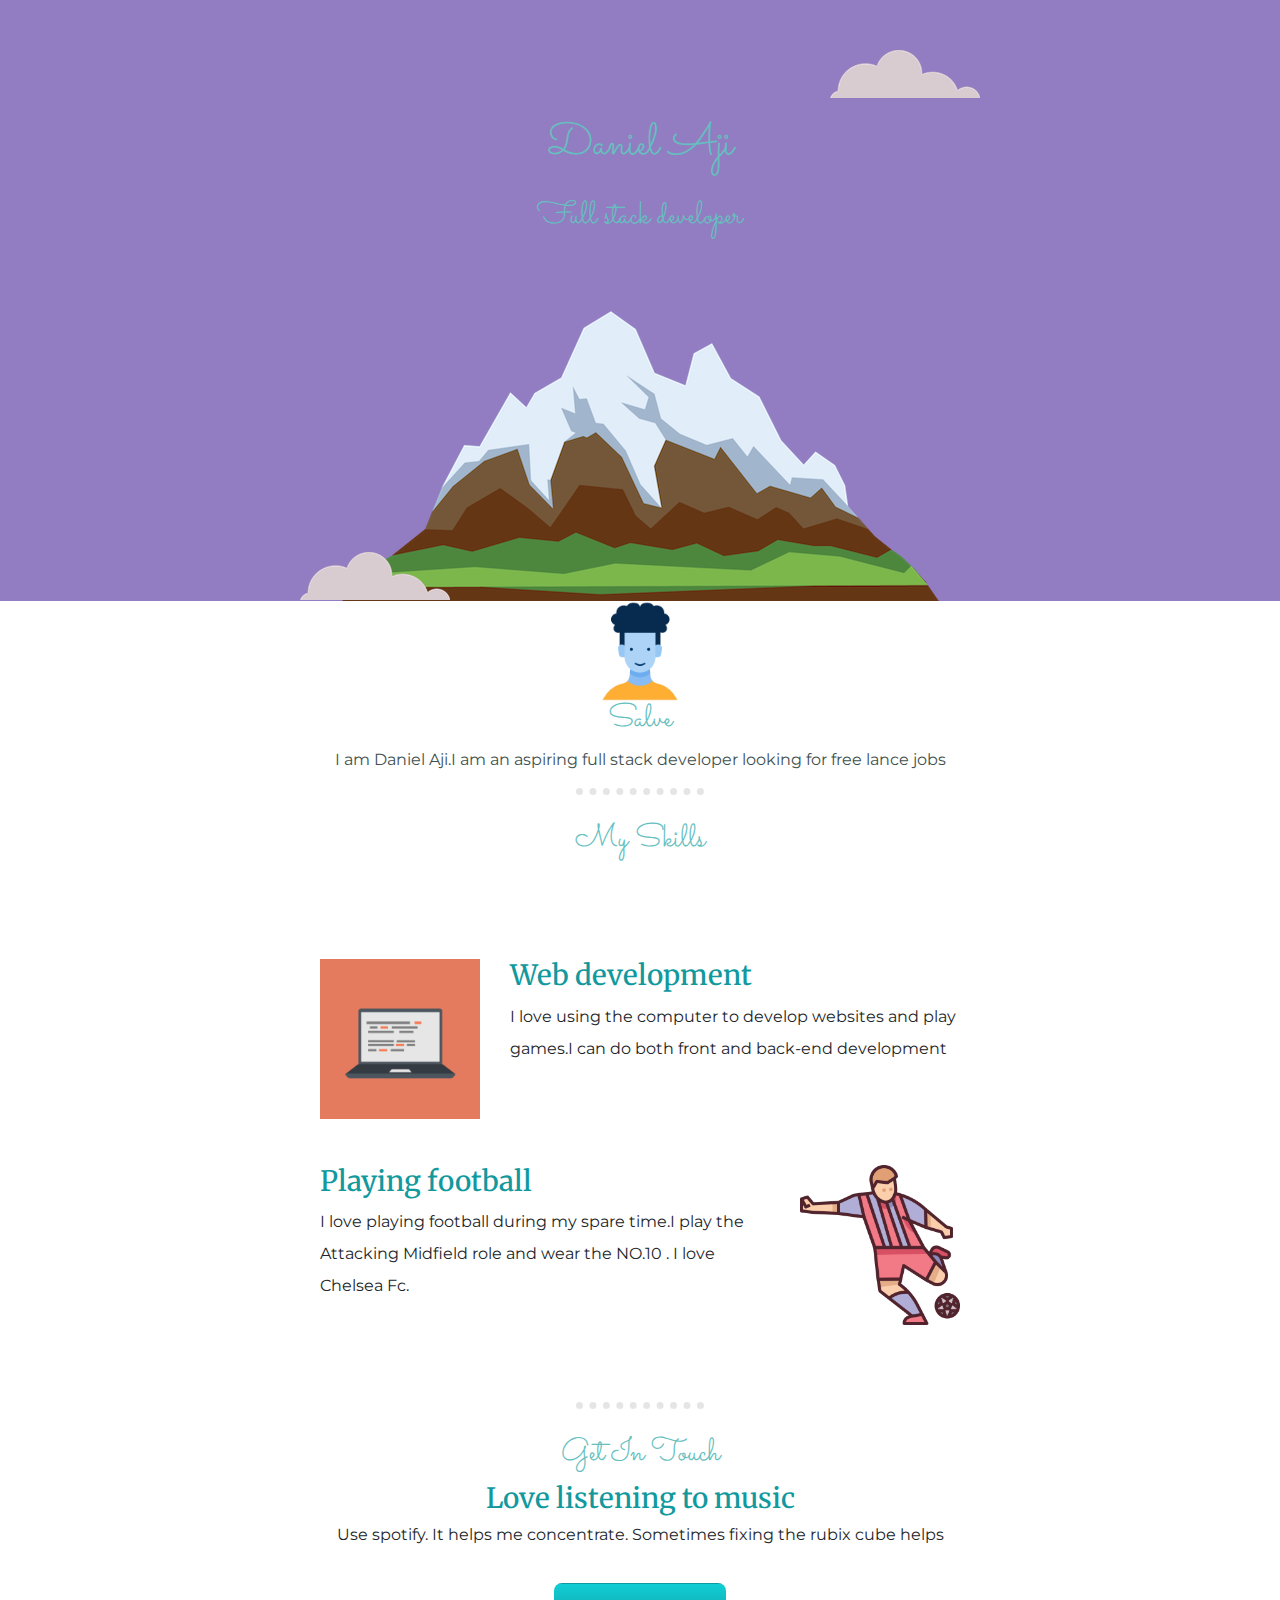
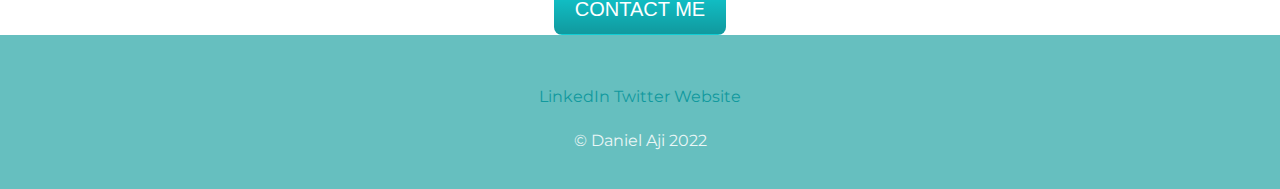
<file: Daniel site/Daniel.html>
<!DOCTYPE html>
<html>
<head>
    <meta charset="utf-8">
    <title>DANIEL AJI</title>
    <link rel="stylesheet" href="https://cdn.jsdelivr.net/npm/bootstrap@4.0.0/dist/css/bootstrap.min.css" integrity="sha384-Gn5384xqQ1aoWXA+058RXPxPg6fy4IWvTNh0E263XmFcJlSAwiGgFAW/dAiS6JXm" crossorigin="anonymous">
     <link rel="stylesheet" href="css/styles.css">
     <link rel="icon" href="favicon.ico">
     <link rel="preconnect" href="https://fonts.googleapis.com">
<link rel="preconnect" href="https://fonts.gstatic.com" crossorigin>
<link href="https://fonts.googleapis.com/css2?family=Merriweather&family=Montserrat&family=Sacramento&display=swap" rel="stylesheet">
</head>
<body>
    <div class="top-container">
      <img class="top-cloud" src="images/cloud.png" alt="cloud-img">  
        <h1>Daniel Aji</h1>
        <h2>Full stack developer</h2>
        <img class="bottom-cloud" src="images/cloud.png" alt="cloud-img">
        <img src="images/mountain.png" alt="mountain-img">
    </div>
    <div class="middle-container">
      <div class="profile">
        <img src="images/man-avatar.png" alt="man-img" height="100px">
        <h2>Salve</h2>
        <p class="first-text">I am Daniel Aji.I am an aspiring full stack developer looking for free lance jobs</p>
        <hr>
      </div>
     
      <div class="skills">
        <h2>My Skills</h2>
        <div class="skill-row">
          <img class="computer" src="images/computer.png" alt="computer" >
          <h3>Web development</h3>
          <p>I love using the computer to develop websites and play games.I can do both front and back-end development</p>
        </div>
        <div class="skill-row">
          <img class="football" src="images/shoot.png" alt="football" >
          <h3>Playing football</h3>
          <p class="football-description">I love playing football during my spare time.I play the Attacking Midfield role and wear the NO.10 . I love Chelsea Fc.</p>
        </div>
      </div>
      <hr>
      <div class="contact-me">
        <h2>Get In Touch</h2>
        <h3>Love listening to music</h3>
        <p>Use spotify. It helps me concentrate. Sometimes fixing the rubix cube helps</p>
        <a class="btn" href="mailto:danielenochaji@gmail.com">CONTACT ME</a>
      </div>
    </div>
    
    
    <div class="bottom-container">
      <a class="footer-link" href="https://www.linkedin.com/">LinkedIn</a>
      <a class="footer-link" href="https://twitter.com/">Twitter</a>
      <a class="footer-link" href="https://www.appbrewery.co/">Website</a>
      <p class="copyright">© Daniel Aji 2022</p>
    </div>
    
   </body>
</html>
</file>
<file: Daniel site/css/styles.css>
.top-container {
    background-color:#937DC2;
    padding-top: 100px;
    }
body{
    margin-left: 0px;
    margin-top: 0px;
    margin-right: 0px;
    text-align: center;
    font-family: montserrat,  sans-serif;
}   
h1{
    margin-top: 50px auto 0px auto;
    font-family: sacramento, sans-serif;
    font-size: 45px;
    color: #66BFBF;
    line-height: 2;
}

h2{
    font-family: sacramento, sans-serif;
    color: #66BFBF;
    font-weight: normal;
}
h3{
font-family: merriweather, sans-serif;
color: #11999E;
}
.first-text{
   color: #40514E;
}

.bottom-cloud{
    position: absolute;
    left: 300px;
    bottom: 300px;
}
.top-cloud{
    position: absolute;
    right: 300px;
    top: 50px;
}
.computer{
    width: 25%;
    float: left;
    margin-right: 30px;
}
   
.football{
         width: 25%; 
         float: right;
         margin-left: 30px; 
}
a{
    color:  #11999E;
    margin-top: 20px; 
}
.skill-row{
    width: 50%;
    margin: 100px auto;
    text-align: left;
    line-height: 2;
}

hr{
    color: #EAF6F6;
    border-style: dotted none none;
    height: 10px;
    border-width: 7px;
    width: 10%;
}
.btn {
    background: #11cdd4;
    background-image: -webkit-linear-gradient(top, #11cdd4, #11999e);
    background-image: -moz-linear-gradient(top, #11cdd4, #11999e);
    background-image: -ms-linear-gradient(top, #11cdd4, #11999e);
    background-image: -o-linear-gradient(top, #11cdd4, #11999e);
    background-image: linear-gradient(to bottom, #11cdd4, #11999e);
    -webkit-border-radius: 8;
    -moz-border-radius: 8;
    border-radius: 8px;
    font-family: Arial;
    color: #ffffff;
    font-size: 20px;
    padding: 10px 20px 10px 20px;
    text-decoration: none;
  }
  
  .btn:hover {
    background: #30e3cb;
    background-image: -webkit-linear-gradient(top, #30e3cb,  #2bc4ad);
    background-image: -moz-linear-gradient(top, #30e3cb,  #2bc4ad);
    background-image: -ms-linear-gradient(top, #30e3cb,  #2bc4ad);
    background-image: -o-linear-gradient(top, #30e3cb,  #2bc4ad);
    background-image: linear-gradient(to bottom, #30e3cb,  #2bc4ad);
    text-decoration: none;
  }
  .bottom-container{
    background-color:#66BFBF ;
    padding: 50px 0 20px;
    
  }
.copyright{
    margin-top: 20px;
    color: #EAF6F6;
}
</file>
